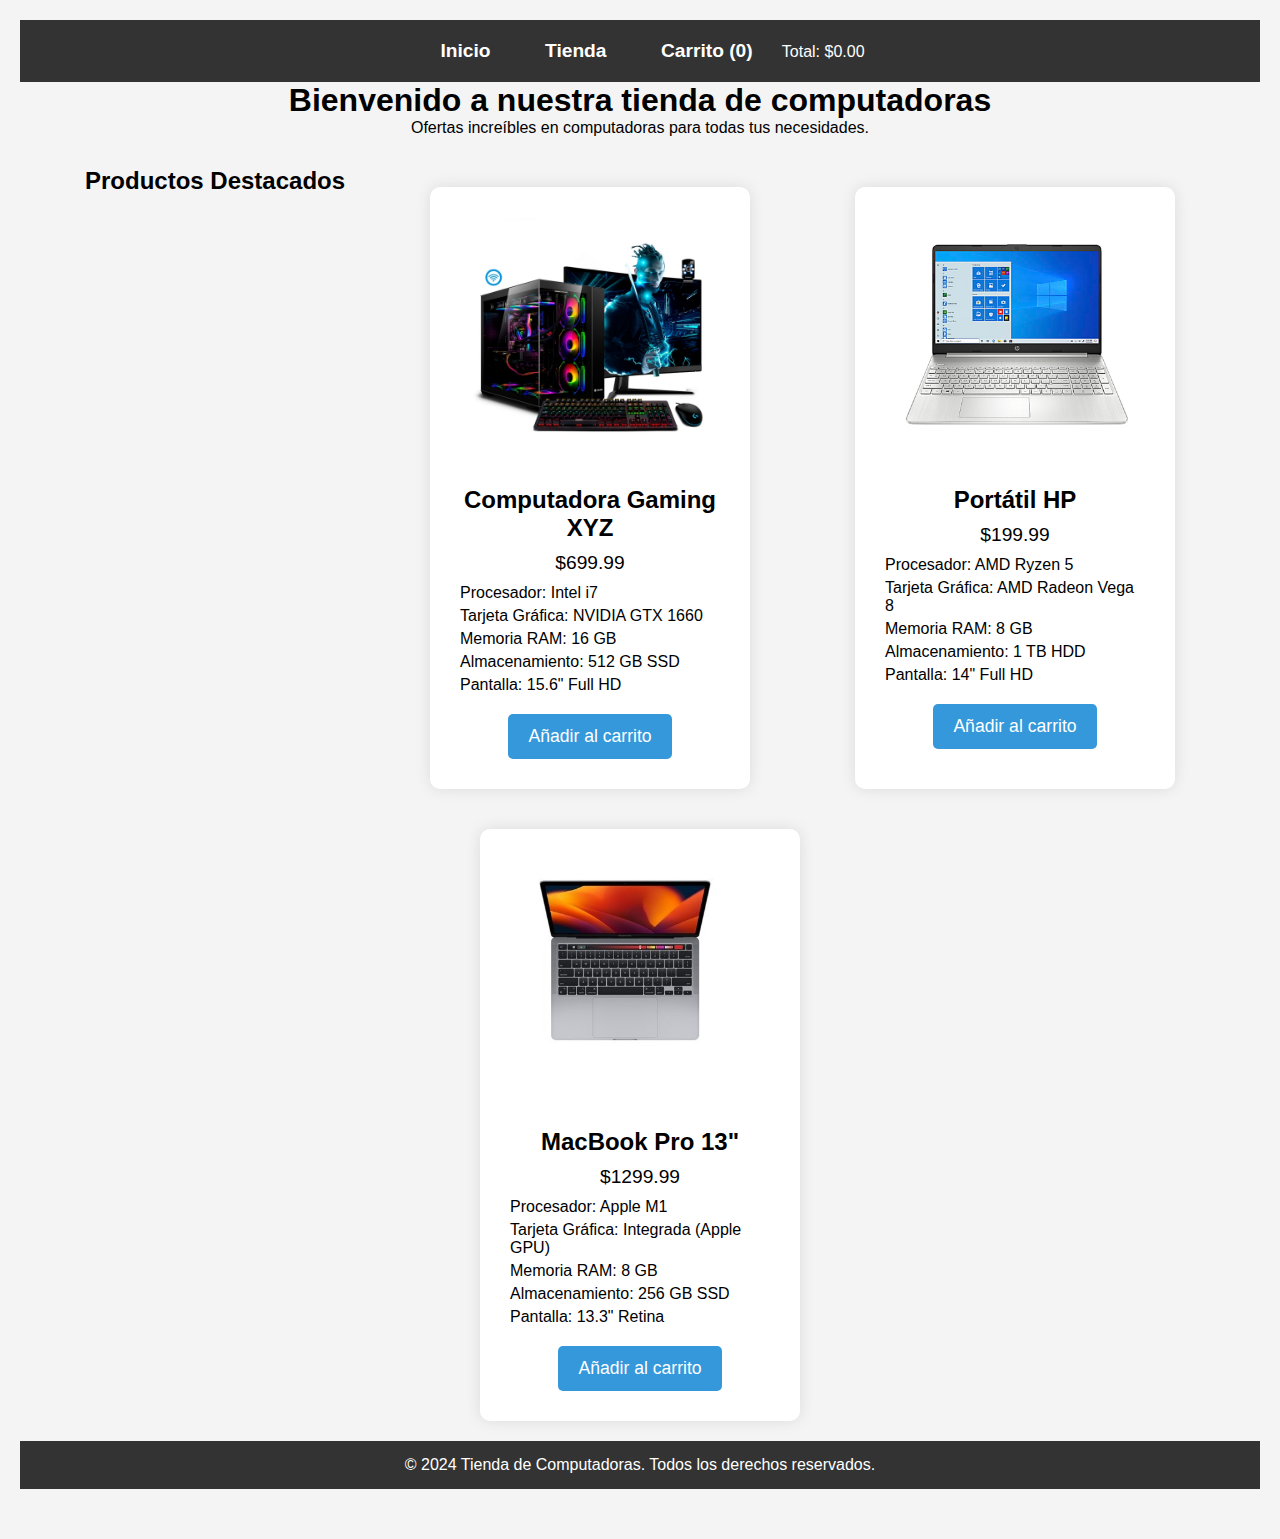
<file: index.html>
<!DOCTYPE html>
<html lang="es">
<head>
  <meta charset="UTF-8">
  <meta name="viewport" content="width=device-width, initial-scale=1.0">
  <title>Tienda de Computadoras</title>
  <link rel="stylesheet" href="styles.css">
</head>
<body>
  
  <!-- Header -->
  <header>
    <nav>
      <a href="index.html">Inicio</a>
      <a href="tienda.html">Tienda</a>
      <a href="carrito.html">Carrito (<span id="cart-count">0</span>)</a>
      <span>Total: $<span id="cart-total">0.00</span></span>
    </nav>
  </header>

  <!-- Banner Principal -->
  <section id="banner">
    <h1>Bienvenido a nuestra tienda de computadoras</h1>
    <p>Ofertas increíbles en computadoras para todas tus necesidades.</p>
  </section>

  <!-- Sección de productos destacados -->
  <section id="featured-products">
    <h2>Productos Destacados</h2>

    <!-- Producto 1 -->
    <div class="product" data-id="1" data-name="Computadora Gaming XYZ" data-price="699.99">
      <img src="img/producto1.jpg" alt="Computadora Gaming XYZ">
      <h3>Computadora Gaming XYZ</h3>
      <p>$699.99</p>
      <ul class="specifications">
        <li>Procesador: Intel i7</li>
        <li>Tarjeta Gráfica: NVIDIA GTX 1660</li>
        <li>Memoria RAM: 16 GB</li>
        <li>Almacenamiento: 512 GB SSD</li>
        <li>Pantalla: 15.6" Full HD</li>
      </ul>
      <button class="add-to-cart">Añadir al carrito</button>
    </div>

    <!-- Producto 2 -->
    <div class="product" data-id="2" data-name="Portátil HP" data-price="199,99">
      <img src="img/producto2.jpg" alt="Portátil HP">
      <h3>Portátil HP</h3>
      <p>$199.99</p>
      <ul class="specifications">
        <li>Procesador: AMD Ryzen 5</li>
        <li>Tarjeta Gráfica: AMD Radeon Vega 8</li>
        <li>Memoria RAM: 8 GB</li>
        <li>Almacenamiento: 1 TB HDD</li>
        <li>Pantalla: 14" Full HD</li>
      </ul>
      <button class="add-to-cart">Añadir al carrito</button>
    </div>

    <!-- Producto 3 -->
    <div class="product" data-id="3" data-name="MacBook Pro 13" data-price="1299.99">
      <img src="img/producto3.jpeg.jpg" alt="MacBook Pro 13">
      <h3>MacBook Pro 13"</h3>
      <p>$1299.99</p>
      <ul class="specifications">
        <li>Procesador: Apple M1</li>
        <li>Tarjeta Gráfica: Integrada (Apple GPU)</li>
        <li>Memoria RAM: 8 GB</li>
        <li>Almacenamiento: 256 GB SSD</li>
        <li>Pantalla: 13.3" Retina</li>
      </ul>
      <button class="add-to-cart">Añadir al carrito</button>
    </div>

    <!-- Footer -->
<footer>
  <p>&copy; 2024 Tienda de Computadoras. Todos los derechos reservados.</p>
</footer>
      <!-- Footer y script.js -->
      <script src="script.js"></script>
</div>




</body>
</html>
</file>
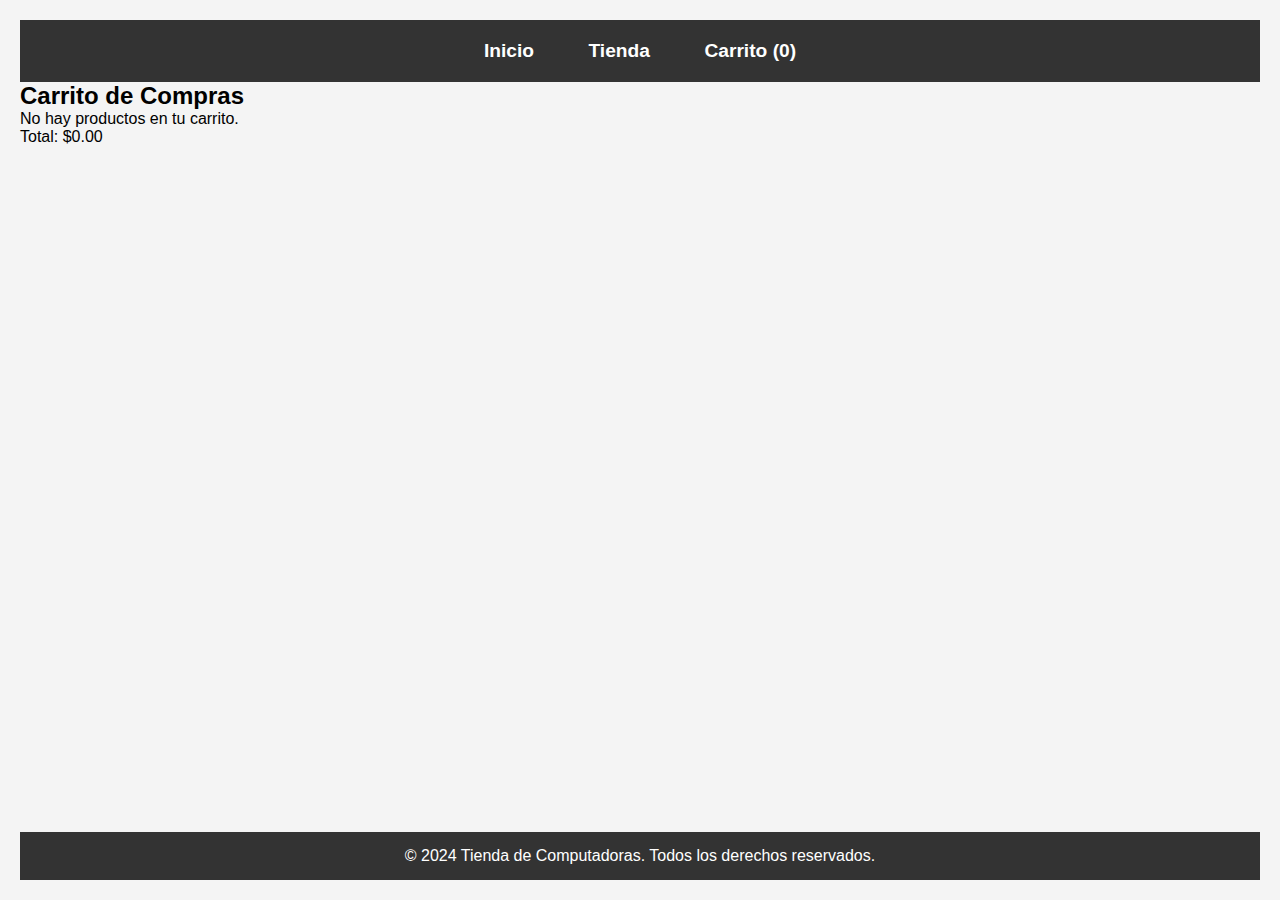
<file: carrito.html>
<!DOCTYPE html>
<html lang="es">
<head>
  <meta charset="UTF-8">
  <meta name="viewport" content="width=device-width, initial-scale=1.0">
  <title>Carrito de Compras</title>
  <link rel="stylesheet" href="styles.css">
</head>
<body>

  <!-- Header -->
  <header>
    <nav>
      <a href="index.html">Inicio</a>
      <a href="tienda.html">Tienda</a>
      <a href="carrito.html">Carrito (<span id="cart-count">0</span>)</a>
    </nav>
  </header>

    <!-- Carrito de Compras -->
  <section id="cart-section">
    <h2>Carrito de Compras</h2>
    <div id="cart-items"></div>
    <p>Total: $<span id="cart-total">0.00</span></p>

    <form id="payment-form">
      <div id="paypal-button-container"></div>

    </form>
  </section>

  <!-- Footer -->
  <footer>
    <p>&copy; 2024 Tienda de Computadoras. Todos los derechos reservados.</p>
  </footer>

  <!-- Scripts -->
  <script src="script.js"></script>
  <script src="https://www.paypal.com/sdk/js?client-id=TU_CLIENTE_ID&currency=USD"></script>

</body>
</html>
</file>
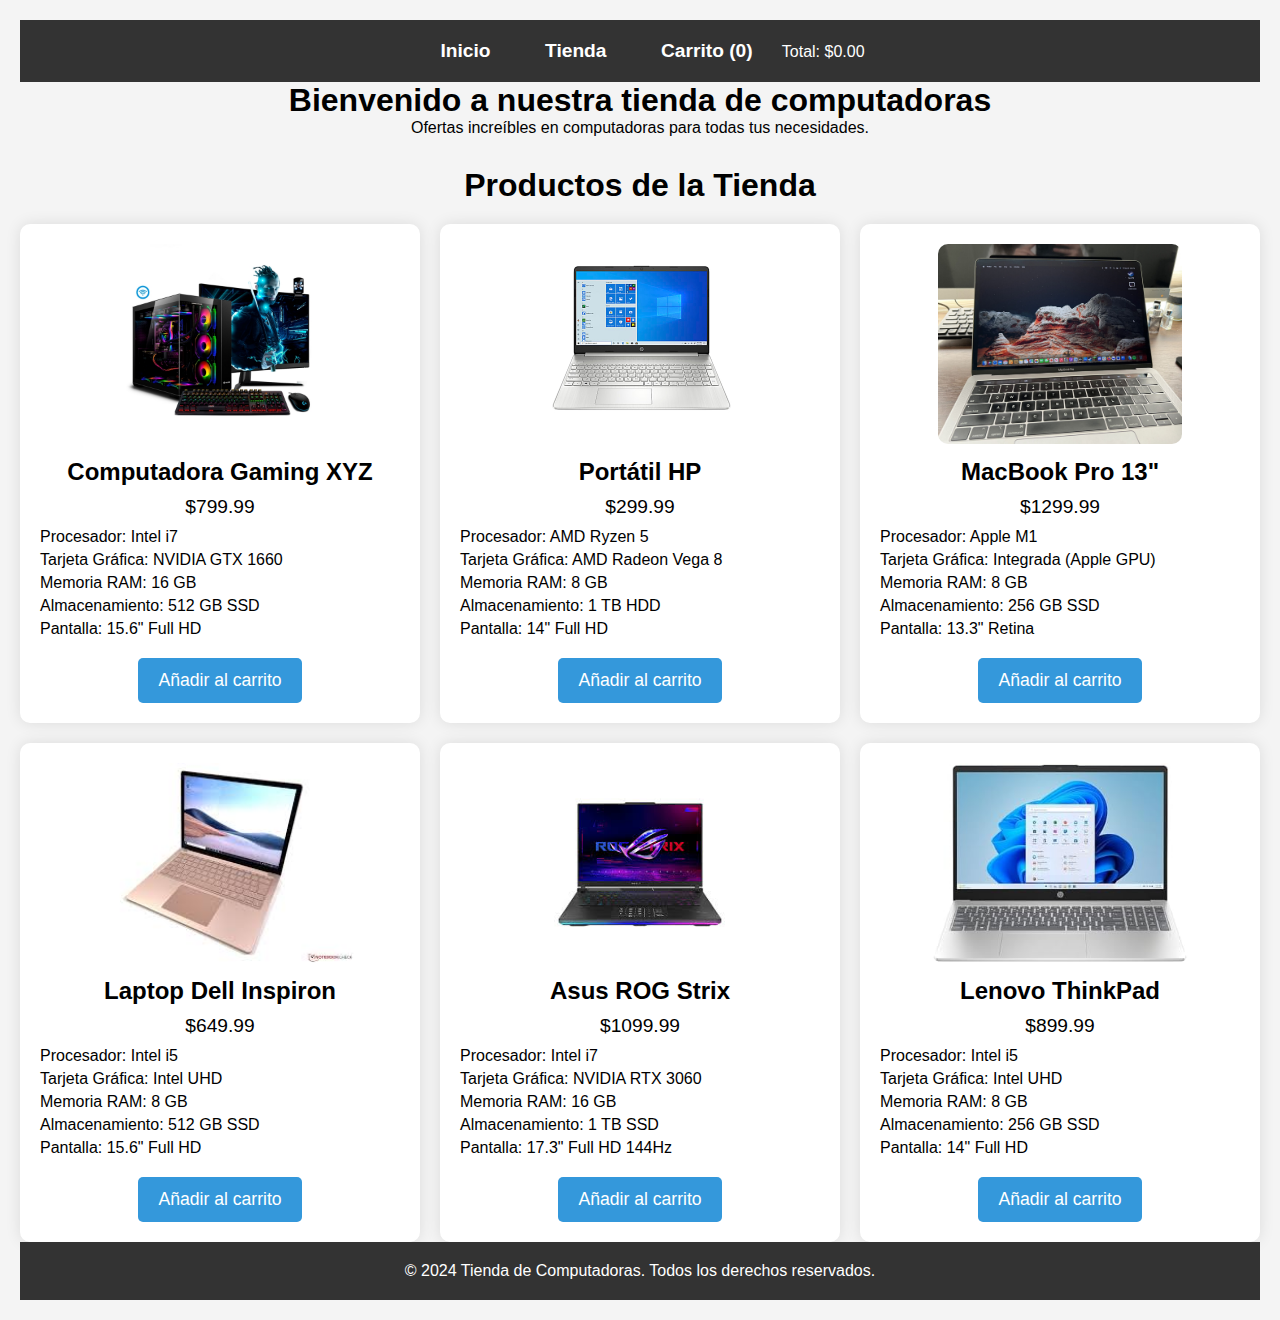
<file: tienda.html>
<!DOCTYPE html>
<html lang="es">
<head>
  <meta charset="UTF-8">
  <meta name="viewport" content="width=device-width, initial-scale=1.0">
  <title>Tienda de Computadoras</title>
  <link rel="stylesheet" href="styles2.css">
</head>
<body>

  <!-- Header -->
  <header>
    <nav>
      <a href="index.html">Inicio</a>
      <a href="tienda.html">Tienda</a>
      <a href="carrito.html">Carrito (<span id="cart-count">0</span>)</a>
      <span>Total: $<span id="cart-total">0.00</span></span>
    </nav>
  </header>

  <!-- Banner Principal -->
  <section id="banner">
    <h1>Bienvenido a nuestra tienda de computadoras</h1>
    <p>Ofertas increíbles en computadoras para todas tus necesidades.</p>
  </section>

  <!-- Sección de productos de la tienda -->
  <section id="store-products">
    <h2>Productos de la Tienda</h2>
    <div class="products-grid">

      <!-- Producto 1 -->
      <div class="product" data-id="1" data-name="Computadora Gaming XYZ" data-price="799.99">
        <img src="img/producto1.jpg" alt="Computadora Gaming XYZ">
        <h3>Computadora Gaming XYZ</h3>
        <p>$799.99</p>
        <ul class="specifications">
          <li>Procesador: Intel i7</li>
          <li>Tarjeta Gráfica: NVIDIA GTX 1660</li>
          <li>Memoria RAM: 16 GB</li>
          <li>Almacenamiento: 512 GB SSD</li>
          <li>Pantalla: 15.6" Full HD</li>
        </ul>
        <button class="add-to-cart">Añadir al carrito</button>
      </div>

      <!-- Producto 2 -->
      <div class="product" data-id="2" data-name="Portátil HP" data-price="299,00">
        <img src="img/producto2.jpg" alt="Portátil HP">
        <h3>Portátil HP</h3>
        <p>$299.99</p>
        <ul class="specifications">
          <li>Procesador: AMD Ryzen 5</li>
          <li>Tarjeta Gráfica: AMD Radeon Vega 8</li>
          <li>Memoria RAM: 8 GB</li>
          <li>Almacenamiento: 1 TB HDD</li>
          <li>Pantalla: 14" Full HD</li>
        </ul>
        <button class="add-to-cart">Añadir al carrito</button>
      </div>

      <!-- Producto 3 -->
      <div class="product" data-id="3" data-name="MacBook Pro 13" data-price="1299.99">
        <img src="img/mac13.jpg" alt="MacBook Pro 13">
        <h3>MacBook Pro 13"</h3>
        <p>$1299.99</p>
        <ul class="specifications">
          <li>Procesador: Apple M1</li>
          <li>Tarjeta Gráfica: Integrada (Apple GPU)</li>
          <li>Memoria RAM: 8 GB</li>
          <li>Almacenamiento: 256 GB SSD</li>
          <li>Pantalla: 13.3" Retina</li>
        </ul>
        <button class="add-to-cart">Añadir al carrito</button>
      </div>

      <!-- Producto 4 -->
      <div class="product" data-id="4" data-name="Laptop Dell Inspiron" data-price="649.99">
        <img src="img/images3.jpeg.jpg" alt="Laptop Dell Inspiron">
        <h3>Laptop Dell Inspiron</h3>
        <p>$649.99</p>
        <ul class="specifications">
          <li>Procesador: Intel i5</li>
          <li>Tarjeta Gráfica: Intel UHD</li>
          <li>Memoria RAM: 8 GB</li>
          <li>Almacenamiento: 512 GB SSD</li>
          <li>Pantalla: 15.6" Full HD</li>
        </ul>
        <button class="add-to-cart">Añadir al carrito</button>
      </div>

      <!-- Producto 5 -->
      <div class="product" data-id="5" data-name="HP pavilion" data-price="1099.99">
        <img src="img/images99.jpeg" alt="HP pavilion">
        <h3>Asus ROG Strix</h3>
        <p>$1099.99</p>
        <ul class="specifications">
          <li>Procesador: Intel i7</li>
          <li>Tarjeta Gráfica: NVIDIA RTX 3060</li>
          <li>Memoria RAM: 16 GB</li>
          <li>Almacenamiento: 1 TB SSD</li>
          <li>Pantalla: 17.3" Full HD 144Hz</li>
        </ul>
        <button class="add-to-cart">Añadir al carrito</button>
      </div>

      <!-- Producto 6 -->
      <div class="product" data-id="6" data-name="Lenovo ThinkPad" data-price="899.99">
        <img src="img/lenovol.jpg" alt="Lenovo ThinkPad">
        <h3>Lenovo ThinkPad</h3>
        <p>$899.99</p>
        <ul class="specifications">
          <li>Procesador: Intel i5</li>
          <li>Tarjeta Gráfica: Intel UHD</li>
          <li>Memoria RAM: 8 GB</li>
          <li>Almacenamiento: 256 GB SSD</li>
          <li>Pantalla: 14" Full HD</li>
        </ul>
        <button class="add-to-cart">Añadir al carrito</button>
      </div>

    </div>
  </section>

  <!-- Footer -->
  <footer>
    <p>&copy; 2024 Tienda de Computadoras. Todos los derechos reservados.</p>
  </footer>

  <script src="script.js"></script>
</body>
</html>
</file>
<file: styles.css>
/* Estilo básico */
* {
    margin: 0;
    padding: 0;
    box-sizing: border-box;
  }
  
  body {
    font-family: Arial, sans-serif;
    background-color: #f4f4f4;
    padding: 20px;
    display: flex;
    flex-direction: column;
    min-height: 100vh;
  }
  
  header {
    background-color: #333;
    color: white;
    padding: 20px;
    text-align: center;
  }
  
  nav a {
    color: white;
    text-decoration: none;
    margin: 0 25px;
    font-weight: bold;
    font-size: 1.2rem;
  }
  
  #banner {
    text-align: center;
    margin-bottom: 30px;
  }
  
  #featured-products {
    display: flex;
    justify-content: space-evenly; /* Distribuye los productos con mayor espacio */
    flex-wrap: wrap;
    margin-bottom: 30px;
  }
  
  .product {
    background-color: white;
    padding: 30px;
    border-radius: 10px;
    box-shadow: 0 0 15px rgba(0, 0, 0, 0.1);
    width: 320px; /* Ancho del producto */
    text-align: center;
    margin: 20px;
    transition: transform 0.3s ease; /* Animación al hacer hover */
  }
  
  .product:hover {
    transform: scale(1.05); /* Aumenta ligeramente el tamaño al pasar el ratón */
  }
  
  .product img {
    max-width: 100%;
    height: 250px; /* Altura de la imagen */
    object-fit: cover; /* Ajusta la imagen dentro del contenedor */
    border-radius: 10px;
  }
  
  .product h3 {
    margin-top: 15px;
    font-size: 1.5rem; /* Tamaño de fuente para el nombre del producto */
  }
  
  .product p {
    font-size: 1.2rem;
    margin: 10px 0;
  }
  
  .specifications {
    list-style-type: none;
    padding: 0;
    margin: 10px 0;
    text-align: left;
  }
  
  .specifications li {
    font-size: 1rem;
    margin: 5px 0;
  }
  
  button {
    background-color: #3498db;
    color: white;
    border: none;
    padding: 12px 20px;
    border-radius: 5px;
    cursor: pointer;
    font-size: 1.1rem;
    margin-top: 10px;
    transition: background-color 0.3s ease;
  }
  
  button:hover {
    background-color: #2980b9;
  }
  
  footer {
    background-color: #333;
    color: white;
    padding: 20px;
    text-align: center;
    margin-top: auto;
  }

footer {
    width: 100%; /* Hace que ocupe el 100% del ancho de la pantalla */
    background-color: #333; /* Color de fondo del pie de página */
    color: white; /* Color del texto */
    text-align: center; /* Centra el texto dentro del pie de página */
    padding: 15px 0; /* Espacio alrededor del texto */
    position: relative; /* Coloca el pie de página al final del contenido */
    bottom: 0; /* No es necesario aquí ya que no se usa fixed */
    left: 0; /* Se alinea a la izquierda */
}
</file>
<file: styles2.css>
/* Estilo básico */
* {
    margin: 0;
    padding: 0;
    box-sizing: border-box;
  }
  
  body {
    font-family: Arial, sans-serif;
    background-color: #f4f4f4;
    padding: 20px;
    display: flex;
    flex-direction: column;
    min-height: 100vh;
  }
  
  header {
    background-color: #333;
    color: white;
    padding: 20px;
    text-align: center;
  }
  
  nav a {
    color: white;
    text-decoration: none;
    margin: 0 25px;
    font-weight: bold;
    font-size: 1.2rem;
  }
  
  #banner {
    text-align: center;
    margin-bottom: 30px;
  }
  
  #store-products {
    text-align: center;
  }
  
  #store-products h2 {
    font-size: 2rem;
    margin-bottom: 20px;
  }
  
  .products-grid {
    display: grid;
    grid-template-columns: repeat(3, 1fr);  /* Tres columnas por defecto */
    gap: 20px;
    justify-items: center;
    justify-content: center; /* Asegura que el contenido está centrado */
  }
  
  .product {
    background-color: white;
    padding: 20px;
    border-radius: 10px;
    box-shadow: 0 0 15px rgba(0, 0, 0, 0.1);
    text-align: center;
    width: 100%;
    transition: transform 0.3s ease;
  }
  
  .product:hover {
    transform: scale(1.05);
  }
  
  .product img {
    max-width: 100%;
    height: 200px;
    object-fit: cover;
    border-radius: 10px;
  }
  
  .product h3 {
    margin-top: 10px;
    font-size: 1.5rem;
  }
  
  .product p {
    font-size: 1.2rem;
    margin: 10px 0;
  }
  
  .specifications {
    list-style-type: none;
    padding: 0;
    margin: 10px 0;
    text-align: left;
  }
  
  .specifications li {
    font-size: 1rem;
    margin: 5px 0;
  }
  
  button {
    background-color: #3498db;
    color: white;
    border: none;
    padding: 12px 20px;
    border-radius: 5px;
    cursor: pointer;
    font-size: 1.1rem;
    margin-top: 10px;
    transition: background-color 0.3s ease;
  }
  
  button:hover {
    background-color: #2980b9;
  }
  
  footer {
    background-color: #333;
    color: white;
    padding: 20px;
    text-align: center;
    margin-top: auto;
  }
  
  /* CSS Responsivo para pantallas pequeñas */
  @media (max-width: 768px) {
    .products-grid {
      grid-template-columns: repeat(2, 1fr);  /* En pantallas pequeñas, 2 columnas */
    }
  }
  
  @media (max-width: 480px) {
    .products-grid {
      grid-template-columns: 1fr;  /* En dispositivos móviles, una columna */
    }
  }
</file>
